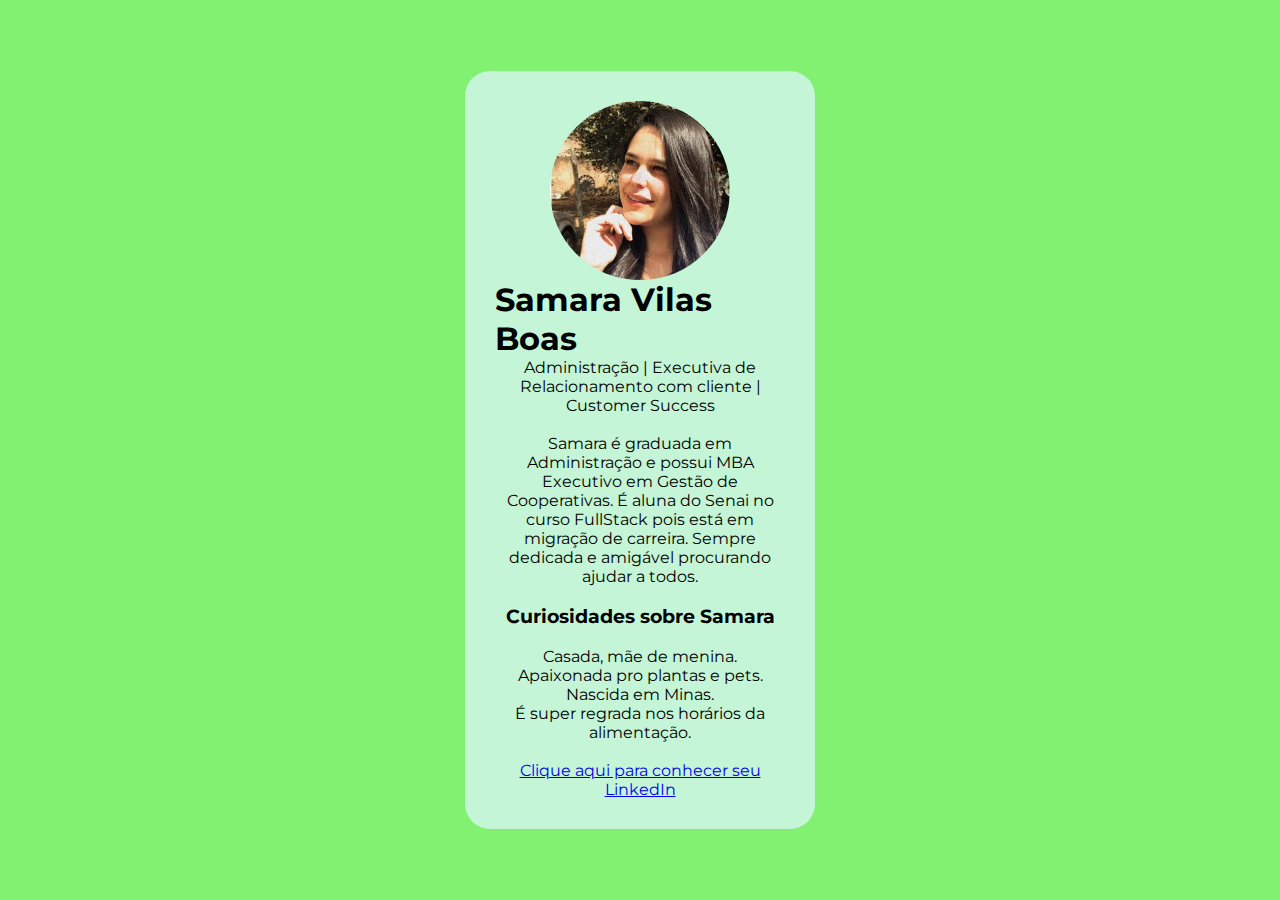
<file: [M2S02]_Ex_1/index.html>
<!DOCTYPE html>
<html lang="en">
<head>
    <meta charset="UTF-8">
    <meta http-equiv="X-UA-Compatible" content="IE=edge">
    <meta name="viewport" content="width=device-width, initial-scale=1.0">
    <link rel="stylesheet" href="style.css">
    <title>Samara Vilas Boas</title>
    <link rel="preconnect" href="https://fonts.googleapis.com">
<link rel="preconnect" href="https://fonts.gstatic.com" crossorigin>
<link href="https://fonts.googleapis.com/css2?family=Montserrat:wght@400;500;700&family=Roboto:ital,wght@0,100;0,300;0,400;1,400&display=swap" rel="stylesheet">
</head>
<body>
    <div class = "profile_box">
        <img id="profile_img" src="Samara.jpeg" alt="Samara"
        />
        <h1>Samara Vilas Boas </h1>
        <span>Administração | Executiva de Relacionamento com cliente | Customer Success</span>
        <br>
        <p>Samara é graduada em Administração e possui MBA Executivo em Gestão de Cooperativas.
            É aluna do Senai no curso FullStack pois está em migração de carreira. Sempre dedicada 
            e amigável procurando ajudar a todos.</p>
        <br>
        <h3>Curiosidades sobre Samara</h3>
        <br>
        <ol>
            <ul>Casada, mãe de menina.</ul>
            <ul>Apaixonada pro plantas e pets.</ul>
            <ul>Nascida em Minas.</ul>
            <ul>É super regrada nos horários da alimentação.</ul>
        </ol>
        <br>
        <a href="https://www.linkedin.com/in/samarascaf/">Clique aqui para conhecer seu LinkedIn </a>
        </div>
    </body>
</html>
</file>
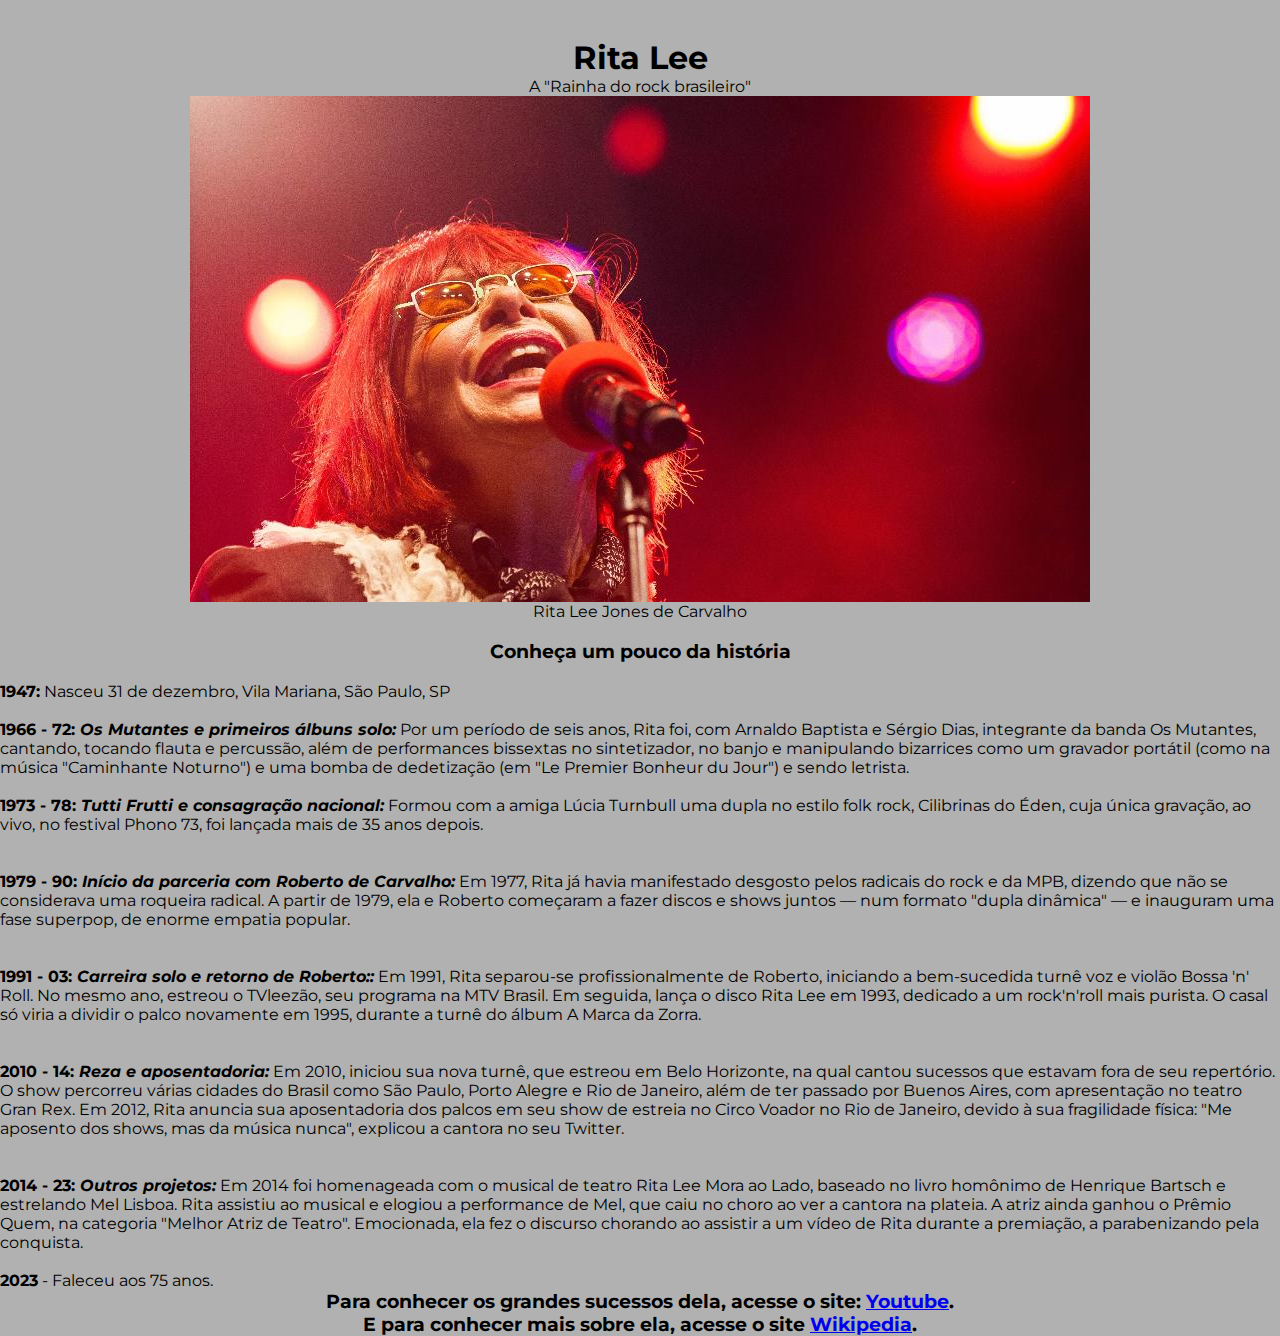
<file: [M2S02]_Ex_2/index.html>
<!DOCTYPE html>
<br lang="en">
<head>
    <meta charset="UTF-8">
    <meta http-equiv="X-UA-Compatible" content="IE=edge">
    <meta name="viewport" content="width=device-width, initial-scale=1.0">
    <link rel="stylesheet" href="style.css">
    <title>Rita Lee</title>
    <link rel="preconnect" href="https://fonts.googleapis.com">
<link rel="preconnect" href="https://fonts.gstatic.com" crossorigin>
<link href="https://fonts.googleapis.com/css2?family=Montserrat:wght@400;500;700&family=Roboto:ital,wght@0,100;0,300;0,400;1,400&display=swap" rel="stylesheet">
</head>
<br>
        <h1>Rita Lee</h1>
        <p>A "Rainha do rock brasileiro"</p>
          <img
            id="image"
            src="Rita_Lee.jpg"
            alt="Rita Lee em show."
          />
          <figcaption id="img-caption">
            Rita Lee Jones de Carvalho
          </figcaption>
          <br>
          <h3>Conheça um pouco da história</h3></br>
          <ul>
            <li><b>1947:</b> Nasceu 31 de dezembro, Vila Mariana, São Paulo, SP</li>
            <li><br>
              <b>1966 - 72: <i>Os Mutantes e primeiros álbuns solo:</i></b> Por um período de seis anos, Rita foi, com Arnaldo Baptista
               e Sérgio Dias, integrante da banda Os Mutantes, cantando, tocando flauta e percussão, 
               além de performances bissextas no sintetizador, no banjo e manipulando bizarrices como 
               um gravador portátil (como na música "Caminhante Noturno") e uma bomba de dedetização 
               (em "Le Premier Bonheur du Jour") e sendo letrista.
            </li>
            <li><br>
              <b>1973 - 78: <i>Tutti Frutti e consagração nacional:</i></b> Formou com a amiga Lúcia Turnbull uma dupla no estilo folk 
              rock, Cilibrinas do Éden, cuja única gravação, ao vivo, no festival Phono 73, foi lançada
               mais de 35 anos depois.
            </li></br>
            <li><br>
              <b>1979 - 90: <i>Início da parceria com Roberto de Carvalho:</i></b> Em 1977, Rita já havia manifestado desgosto pelos radicais 
              do rock e da MPB, dizendo que não se considerava uma roqueira radical. A partir de 1979,
               ela e Roberto começaram a fazer discos e shows juntos — num formato "dupla dinâmica" — 
               e inauguram uma fase superpop, de enorme empatia popular.
            </li></br>
            <li><br>
              <b>1991 - 03:<i> Carreira solo e retorno de Roberto::</i></b> Em 1991, Rita 
              separou-se profissionalmente de Roberto, iniciando a bem-sucedida turnê voz e violão 
              Bossa 'n' Roll. No mesmo ano, estreou o TVleezão, seu programa na MTV Brasil. Em 
              seguida, lança o disco Rita Lee em 1993, dedicado a um rock'n'roll mais purista. O 
              casal só viria a dividir o palco novamente em 1995, durante a turnê do álbum A Marca 
              da Zorra.
            </li></br>
            <li><br>
              <b>2010 - 14:<i> Reza e aposentadoria:</i></b> Em 2010, iniciou sua nova turnê,
              que estreou em Belo Horizonte, na qual cantou sucessos que estavam fora de seu 
              repertório. O show percorreu várias cidades do Brasil como São Paulo, Porto Alegre e 
              Rio de Janeiro, além de ter passado por Buenos Aires, com apresentação no teatro Gran 
              Rex. Em 2012, Rita anuncia sua aposentadoria dos palcos em seu show de estreia no 
              Circo Voador no Rio de Janeiro, devido à sua fragilidade física: "Me aposento dos 
              shows, mas da música nunca", explicou a cantora no seu Twitter.
            </li></br>
            <li><br>
              <b>2014 - 23: <i>Outros projetos:</i></b> Em 2014 foi homenageada com o musical 
              de teatro Rita Lee Mora ao Lado, baseado no livro homônimo de Henrique Bartsch e 
              estrelando Mel Lisboa. Rita assistiu ao musical e elogiou a performance de 
              Mel, que caiu no choro ao ver a cantora na plateia. A atriz ainda ganhou o Prêmio 
              Quem, na categoria "Melhor Atriz de Teatro". Emocionada, ela fez o discurso chorando 
              ao assistir a um vídeo de Rita durante a premiação, a parabenizando pela conquista.
            </li></br>
            <li><b>2023</b> - Faleceu aos 75 anos.</li>
          </ul>
          <h3>
            Para conhecer os grandes sucessos dela, acesse o site:
            <a
              id="tribute-link"
              href="https://www.youtube.com/watch?v=YLQx8hKhFEw":
              target="_blank"
              >Youtube</a>.
          </h3>
          <h3>
            E para conhecer mais sobre ela, acesse o site
            <a
              id="tribute-link"
              href="https://pt.wikipedia.org/wiki/Rita_Lee"
              target="_blank"
              >Wikipedia</a>.
          </h3>
</body>
</html>
</file>
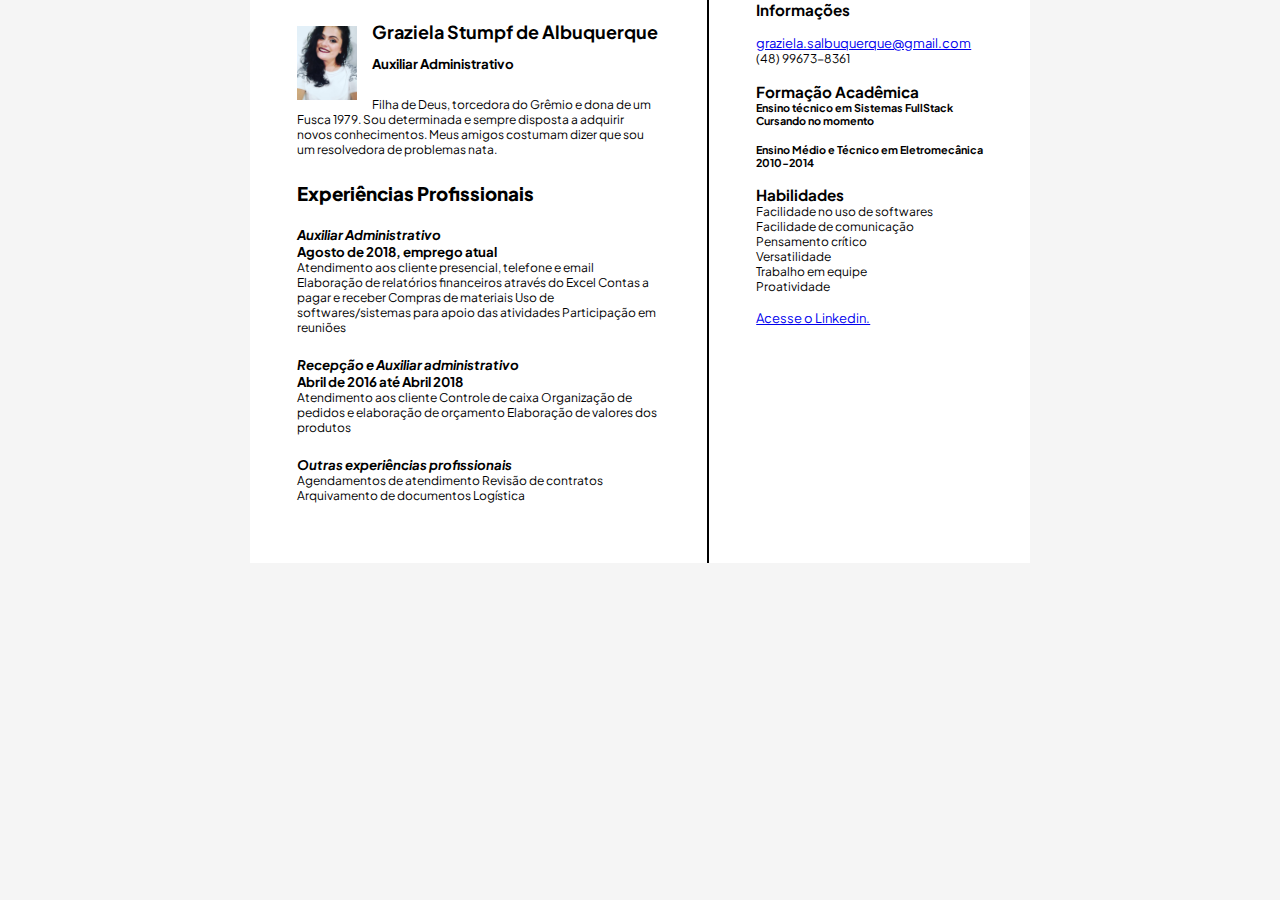
<file: [M2S02]_Ex_3/index.html>
<!DOCTYPE html>
<html lang="en">

<head>
    <meta charset="UTF-8">
    <meta http-equiv="X-UA-Compatible" content="IE=edge">
    <meta name="viewport" content="width=device-width, initial-scale=1.0">
    <link rel="stylesheet" href="style.css">

    <title>Curriculo</title>
</head>

<body>
    <div class="page">
        <div class="main">
            <div class="presentation">
                <img src="Graziela.jpeg" alt="Graziela">
                <h1>Graziela Stumpf de Albuquerque</h1>
                <h5>Auxiliar Administrativo</h5>
                <p>Filha de Deus, torcedora do Grêmio e dona de um Fusca 1979.
                  Sou determinada e sempre disposta a adquirir novos conhecimentos.
                  Meus amigos costumam dizer que sou um resolvedora de problemas
                  nata.</p>
            </div>

            <div>
                <h3><b>Experiências Profissionais</b> </h3>
                <br><h5> <i>Auxiliar Administrativo</i></h5>
                <h5>Agosto de 2018, emprego atual</h5>
                <p>Atendimento aos cliente presencial, telefone e email
                  Elaboração de relatórios financeiros através do Excel
                  Contas a pagar e receber
                  Compras de materiais
                  Uso de softwares/sistemas para apoio das atividades
                  Participação em reuniões
                  </p>

                <br><h5><i>Recepção e Auxiliar administrativo</i> </h5>
                <h5>Abril de 2016 até Abril 2018</h5>
                <p>Atendimento aos cliente
                  Controle de caixa
                  Organização de pedidos e elaboração de orçamento
                  Elaboração de valores dos produtos
                  </p>

                <br><h5><i>Outras experiências profissionais</i> </h5>
                <p>Agendamentos de atendimento
                  Revisão de contratos
                  Arquivamento de documentos
                  Logística
                  </p>
                  <br>
                
            </div>
        </div>

        <div class="secundary">
            <h3>Informações </h3>
            <br>
            <a href="https://accounts.google.com/Login?hl=pt-BR">graziela.salbuquerque@gmail.com</a>
            <p>(48) 99673-8361</p>
            <br>
            <h3>Formação Acadêmica</h3>
            <h5>Ensino técnico em Sistemas FullStack
            </h5>
            <h5>Cursando no momento </h5>
            <br>
            <h5>Ensino Médio e Técnico em Eletromecânica</h5>
            <h5>2010-2014</h5>
            <br>
            <h3>Habilidades</h3>
            <p>Facilidade no uso de softwares</p>
            <p>Facilidade de comunicação</p>
            <p>Pensamento crítico</p>
            <p>Versatilidade</p>
            <p>Trabalho em equipe</p>
            <p>Proatividade</p>
            <br>
            <a href=https://www.linkedin.com/in/graziela-stumpf-de-albuquerque-974590b7>Acesse o Linkedin.</a>
        </div>
    </div>
</body>

</html>
</file>
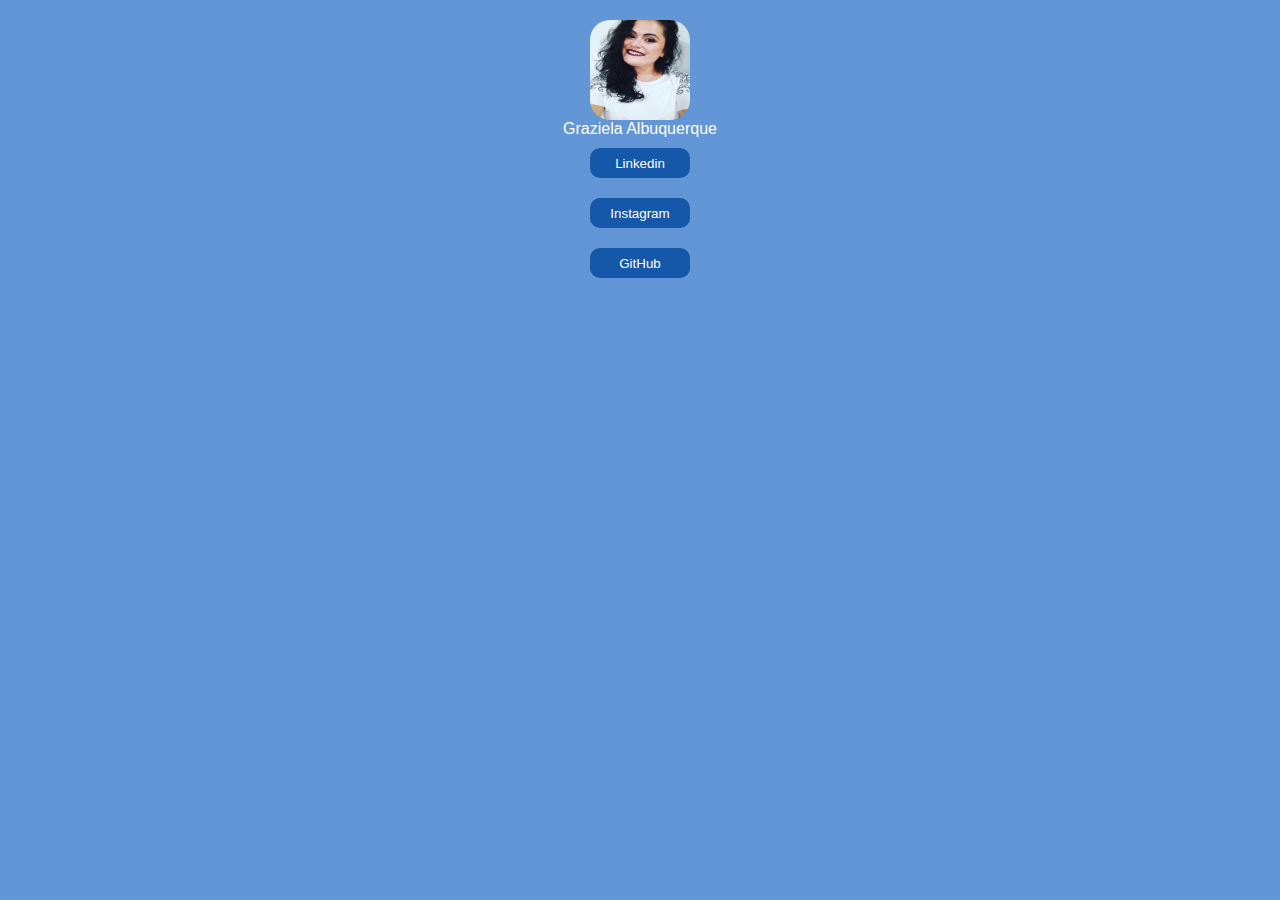
<file: [M2S02]_Ex_4/index.html>
<!DOCTYPE html>
<html lang="en">
<head>
    <meta charset="UTF-8">
    <meta http-equiv="X-UA-Compatible" content="IE=edge">
    <meta name="viewport" content="width=device-width, initial-scale=1.0">
    <title>LinkTree</title>
    <link rel="stylesheet" href = "style.css"/>
</head>
<body>
    <div id='disp'>
        <img src = "Graziela.jpeg" alt ="Graziela">
        <p id="box"> Graziela Albuquerque</p>
        <a href = "https://www.linkedin.com/in/graziela-stumpf-de-albuquerque-974590b7/"><button class="btn">Linkedin </button></a>
        <a href ="https://www.instagram.com/grazis.albuquerque/"><button class ="btn">Instagram</button></a>
        <a href = "https://github.com/GrazielaAlbuquerque"><button class ="btn">GitHub</button></a>
        
    </div>
</body>
</html>
</file>
<file: [M2S02]_Ex_1/style.css>
* {
    margin: auto;
    padding: 0;
    box-sizing: border-box;
    font-family: 'Montserrat', sans-serif;
  }

  html,
  body {
    height: 100%;
    display: flex;
    flex-direction: column;
    background-color: rgb(130, 240, 113);
  }
  span{
    font-size: 16px;
    text-align: center;
  }
  p{
    text-align: center;
  }
  ol{
    text-align: center;
  }
a{
    text-align: center;
}

  .profile_box {
    padding: 30px;
    max-width: 350px;
    background-color:rgb(195, 245, 214);
    border-radius: 25px;
    display: flex;
    flex-direction: column;
  }
  
  #profile_img {
    border-radius: 100px;
    width: 180px;
  }
</file>
<file: [M2S02]_Ex_2/style.css>
*{
  margin: auto;
  padding: 0;
  box-sizing: border-box;
}

body {
  font-family: 'Montserrat', sans-serif;
  height: 100%;
  display: flex;
  flex-direction: column;
  background-color: rgb(176, 177, 176);
}
</file>
<file: [M2S02]_Ex_3/style.css>
@import url('https://fonts.googleapis.com/css2?family=Plus+Jakarta+Sans:wght@600&display=swap');

h1{
  font-size: 18px;
}
p{
  font-size: 12px; 
}

h2, h3, h4, h5, h6, p{
    margin: 0;
}
body {
    padding: 0;
    margin: 0;
    background: #F5F5F5;
    display: flex;
    flex-direction: column;
    flex-wrap: wrap;
    align-content: space-around;
    font-family: 'Plus Jakarta Sans';
}

.page {
    width: 780px;
    background: #ffffff;
    display: flex;
}

.main {
    display: inline-flex;
    flex-direction: column;
    width: 60%;
    border-right: 2px solid #000000;
    padding: 1% 6% 5% 6%;
}

.presentation p {
    margin: 25px 0 25px 0;
}

.presentation img {
    float: left;
    width: 60px;
    padding: 18px 15px 0 0;
}

.secundary {
    font-size: 13px;
    width: 40%;
    margin: 0 4% 0 6%;
}
</file>
<file: [M2S02]_Ex_4/style.css>
*{
    margin: 0;
    padding: 0;
    box-sizing: border-box;
    font-family: 'Poopins', sans-serif;
    background-color: rgb(98, 150, 214);
    }
    
    #disp{
        width: 100%;
        height: 400px;
        display:flex;
        flex-direction: column;
        align-items: center;
        color: white;
    }
    
    img{
        width: 100px;
        height: 100px;
        border-radius: 20%;
        margin-top: 20px;
    
    }
    .btn{
        border: none;
        background-color: rgb(21, 87, 168) ;
        margin: 10px;
        width: 100px;
        height: 30px;
        color: white;
        border-radius: 10px;
        
    }
</file>
